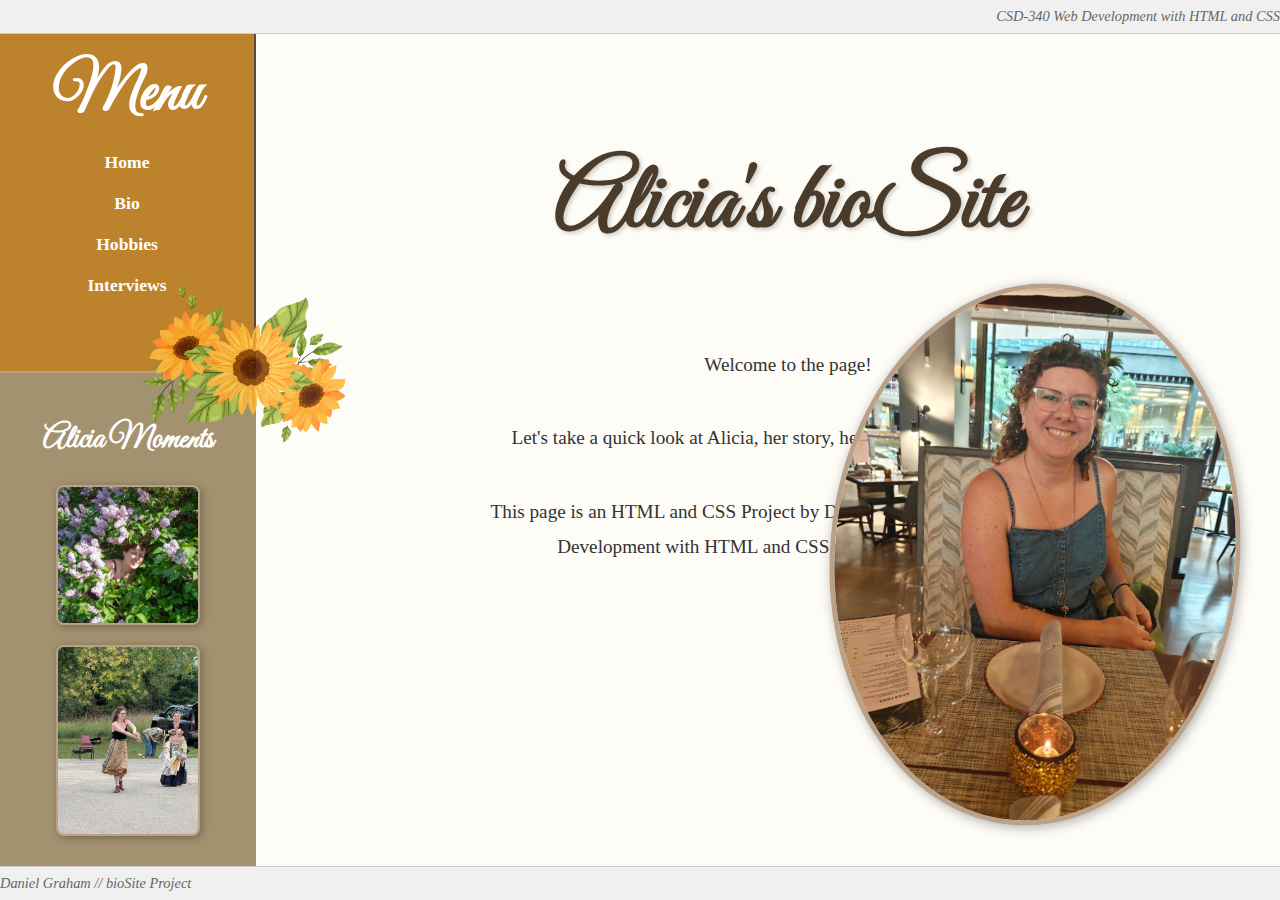
<file: index.html>
<!DOCTYPE html>
<html lang="en">
<head>
    <!--
        Daniel Graham
        bioSite Project
        Creation Date: 09/06/2025
    -->
    <meta charset="UTF-8">
    <meta name="viewport" content="width=device-width, initial-scale=1.0">
    <title>bioSite Project: Alicia, by Daniel Graham</title>
    <link rel="stylesheet" href="styles.css">
    <link href="https://fonts.googleapis.com/css2?family=Great+Vibes&family=Playfair+Display:wght@500&display=swap" rel="stylesheet">
</head>
<body>

  <header>
    CSD-340 Web Development with HTML and CSS
  </header>

  <div class="sidebar">
    <nav>
      <h2>Menu</h2>
      <ul>
        <li><a href="index.html">Home</a></li>
        <li><a href="bio.html">Bio</a></li>
        <li><a href="hobbies.html">Hobbies</a></li>
        <li><a href="interviews.html">Interviews</a></li>
      </ul>
      <img src="images/flower.png" alt="White Flower" class="flower">
    </nav>

    <div class="info">
      <h3>Alicia Moments</h3>
      <img src="images/bushes.jpg" alt="Alicia in the bushes">
      <img src="images/dance.jpg" alt="Alicia Dancing">
    </div>
  </div>

  <main>
    <h1>Alicia's bioSite</h1>
    <p>Welcome to the page!</p>
	<p>Let's take a quick look at Alicia, her story, her hobbies and an interview.</p>
	<p>This page is an HTML and CSS Project by Daniel Graham for CSD-340 Web Development with HTML and CSS for Bellevue University.</p>
    <img src="images/portrait.jpg" alt="Alicia" class="portrait">
  </main>

  <footer>
    Daniel Graham // bioSite Project
  </footer>

</body>
</html>
</file>
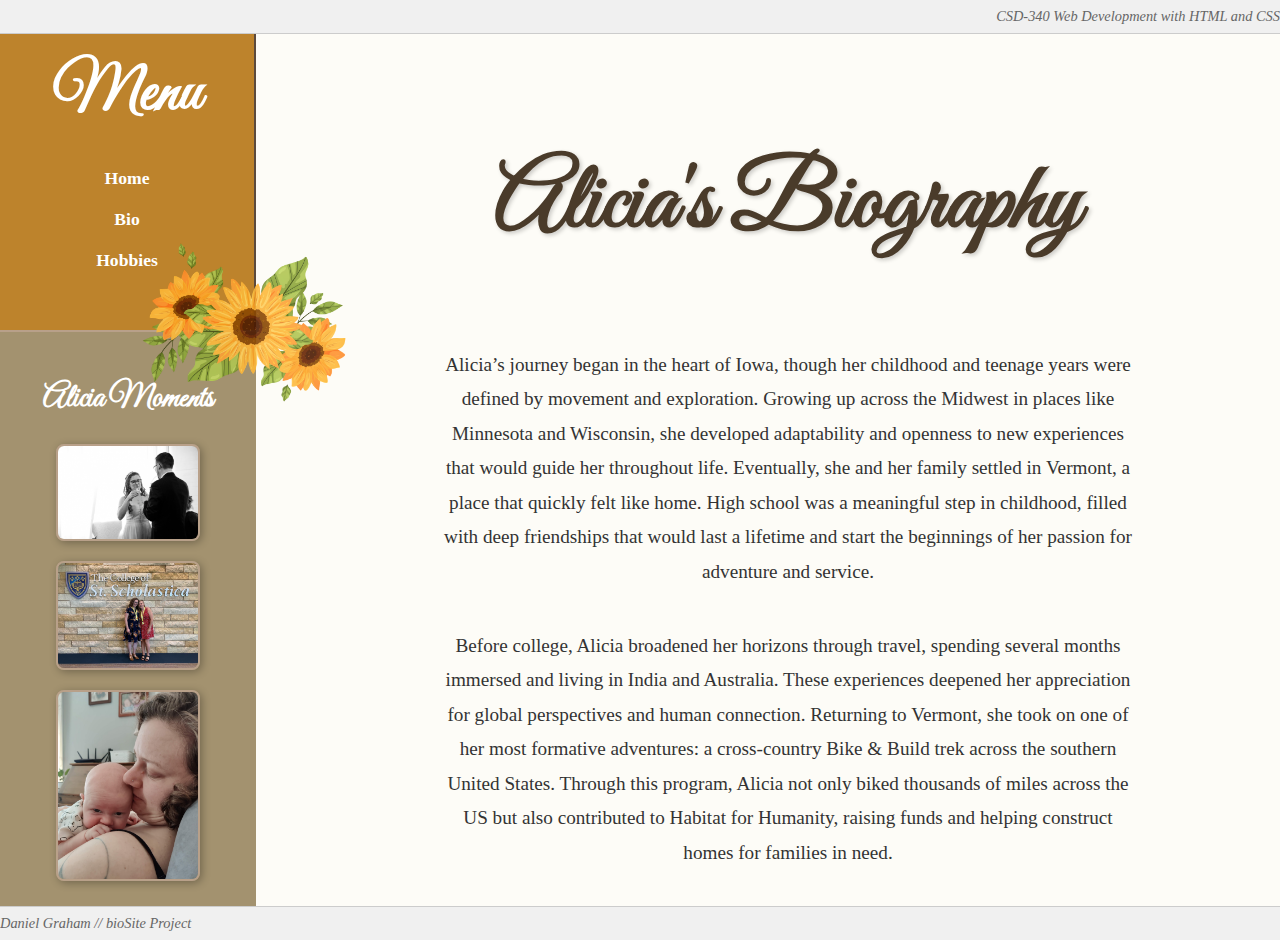
<file: bio.html>
<!DOCTYPE html>
<html lang="en">
<head>
    <!--
        Daniel Graham
        bioSite Project
        Creation Date: 09/06/2025
    -->
    <meta charset="UTF-8">
    <meta name="viewport" content="width=device-width, initial-scale=1.0">
    <title>Alicia's Bio</title>
    <link rel="stylesheet" href="styles.css">
    <link href="https://fonts.googleapis.com/css2?family=Great+Vibes&family=Playfair+Display:wght@500&display=swap" rel="stylesheet">
</head>
<body>

  <header>
    CSD-340 Web Development with HTML and CSS
  </header>

  <div class="sidebar">
    <nav>
      <h2>Menu</h2>
      <ul>
        <li><a href="index.html">Home</a></li>
        <li><a href="bio.html">Bio</a></li>
        <li><a href="hobbies.html">Hobbies</a></li>
      </ul>
      <img src="images/flower.png" alt="White Flower" class="flower">
    </nav>

    <div class="info">
      <h3>Alicia Moments</h3>
      <img src="images/Wedding.jpg" alt="Alicia's Wedding">
      <img src="images/nursing school.jpg" alt="Alicia Graduates!">
	  <img src="images/parenting.jpg" alt="Alicia & Daughter">
    </div>
  </div>

  <main>
    <h1>Alicia's Biography</h1>
    <p>Alicia’s journey began in the heart of Iowa, though her childhood and teenage years were defined by movement and exploration. Growing up across the Midwest in places like Minnesota and Wisconsin, she developed adaptability and openness to new experiences that would guide her throughout life. Eventually, she and her family settled in Vermont, a place that quickly felt like home. High school was a meaningful step in childhood, filled with deep friendships that would last a lifetime and start the beginnings of her passion for adventure and service.</p>
	<p>Before college, Alicia broadened her horizons through travel, spending several months immersed and living in India and Australia. These experiences deepened her appreciation for global perspectives and human connection. Returning to Vermont, she took on one of her most formative adventures: a cross-country Bike & Build trek across the southern United States. Through this program, Alicia not only biked thousands of miles across the US but also contributed to Habitat for Humanity, raising funds and helping construct homes for families in need.</p>
	<p>Once she started college, Alicia earned a degree in architecture, which ended up not quite suiting her desire for work in life. Her path then led her back to Minnesota, where she joined a unique intentional community dedicated to living with and supporting individuals with special needs in living more independently. It was during this meaningful chapter that she met her future husband, Daniel.</P>
	<p>The worldwide COVID-19 pandemic brought about a spark of change, inspiring Alicia to shift her focus toward healthcare. She completed postgraduate studies in nursing, driven by a growing desire to provide care and support on a personal level. Now a devoted mother herself, Alicia has found her calling as an obstetrics nurse, guiding women through the transformative journey of childbirth and motherhood with compassion, strength, and empathy.</p>
  </main>

  <footer>
    Daniel Graham // bioSite Project
  </footer>

</body>
</html>
</file>
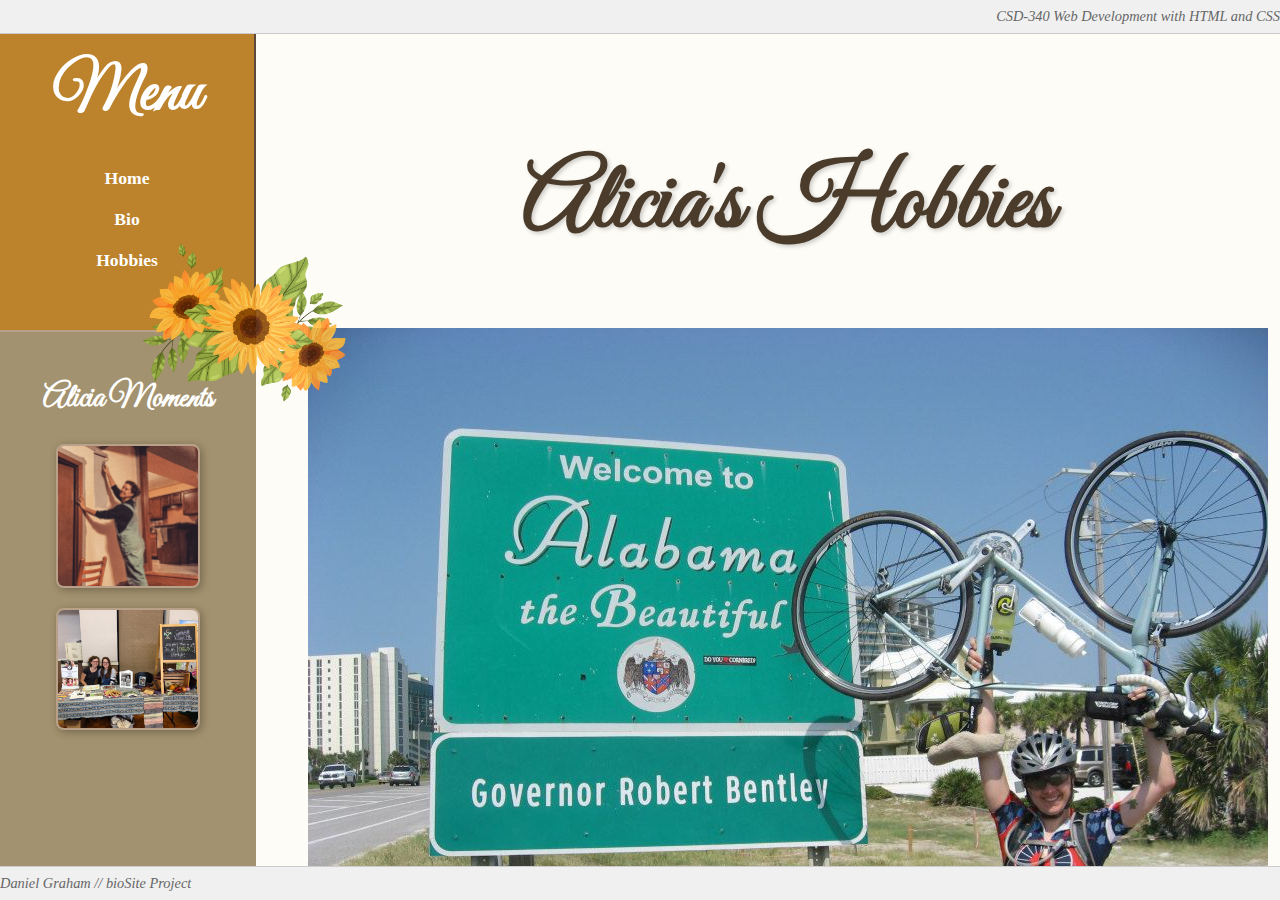
<file: hobbies.html>
<!DOCTYPE html>
<html lang="en">
<head>
    <!--
        Daniel Graham
        bioSite Project
        Creation Date: 09/06/2025
    -->
    <meta charset="UTF-8">
    <meta name="viewport" content="width=device-width, initial-scale=1.0">
    <title>Alicia's Hobbies</title>
    <link rel="stylesheet" href="styles.css">
    <link href="https://fonts.googleapis.com/css2?family=Great+Vibes&family=Playfair+Display:wght@500&display=swap" rel="stylesheet">
</head>
<body>

  <header>
    CSD-340 Web Development with HTML and CSS
  </header>

  <div class="sidebar">
    <nav>
      <h2>Menu</h2>
      <ul>
        <li><a href="index.html">Home</a></li>
        <li><a href="bio.html">Bio</a></li>
        <li><a href="hobbies.html">Hobbies</a></li>
      </ul>
      <img src="images/flower.png" alt="White Flower" class="flower">
    </nav>

    <div class="info">
      <h3>Alicia Moments</h3>
      <img src="images/paint.jpg" alt="Alicia Painting">
      <img src="images/organic.jpg" alt="Alicia Selling Produce">
    </div>
  </div>

  <main>
    <h1>Alicia's Hobbies</h1>

    <section class="hobby-block">
      <img src="images/biking.jpg" alt="Alicia Biking">
      <div class="hobby-text">
        <h2>Biking</h2>
        <p>Biking is a family passion for Alicia. While a hobby biker currently, she trekked across the U.S. in her twenties for bike and build!</p>
      </div>
    </section>

    <section class="hobby-block reverse">
      <div class="hobby-text">
        <h2>Gardening</h2>
        <p>With a passion for nature, Alicia converted her front lawn to a large garden, with a focus on food! Tomatoes, Cucumbers, Peppers, and Melons are just a few of the things she grows every year to feed the family.</p>
      </div>
      <img src="images/gardening.jpg" alt="Alicia Gardening">
    </section>

    <section class="hobby-block">
      <img src="images/hiking.jpg" alt="Alicia Hiking">
      <div class="hobby-text">
        <h2>Hiking</h2>
        <p>Outdoor adventures have always been a passion for Alicia. A good day's hike up a mountain to take in the view is never a bad way to spend her time!</p>
      </div>
    </section>
  </main>

  <footer>
    Daniel Graham // bioSite Project
  </footer>

</body>
</html>
</file>
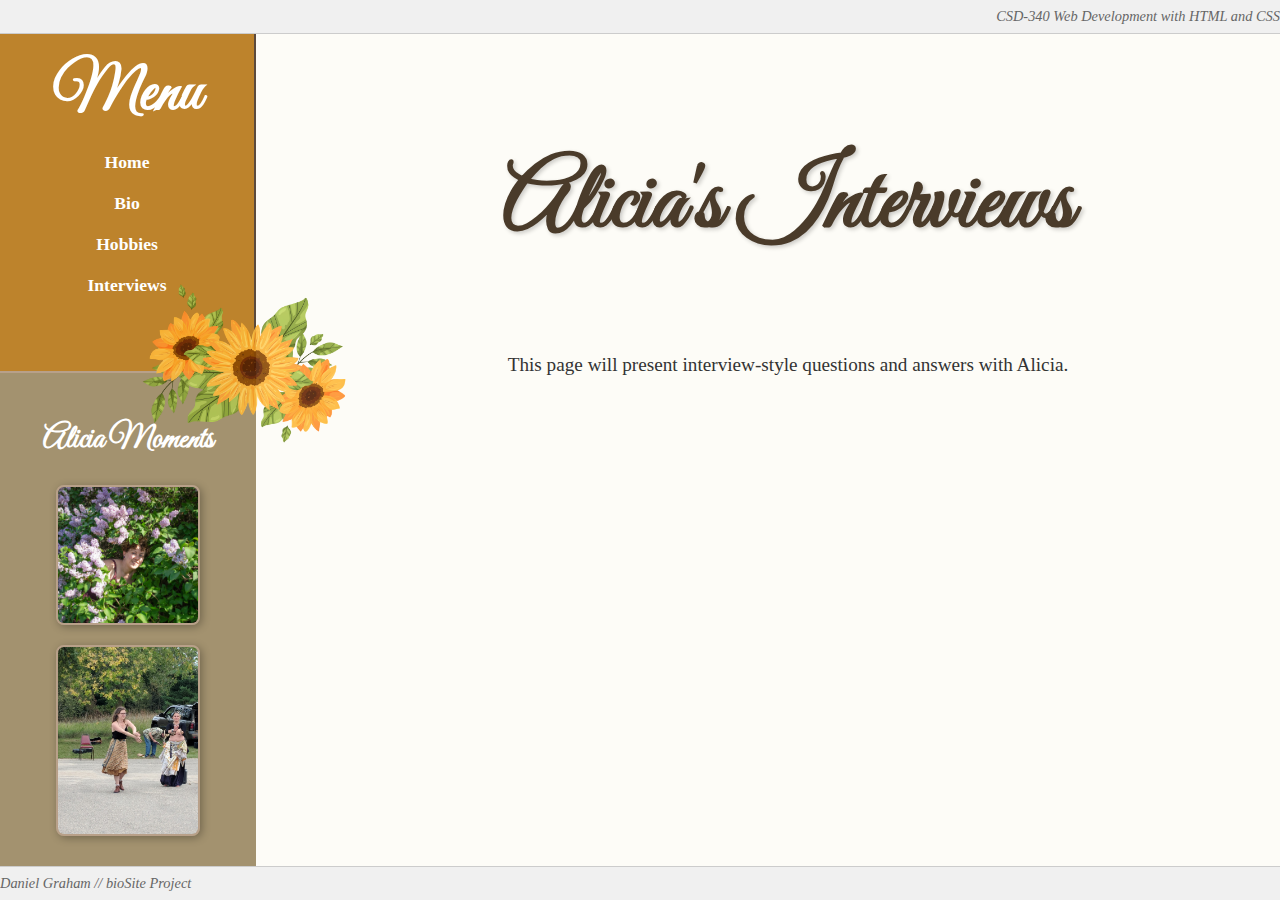
<file: interviews.html>
<!DOCTYPE html>
<html lang="en">
<head>
    <!--
        Daniel Graham
        bioSite Project
        Creation Date: 09/06/2025
    -->
    <meta charset="UTF-8">
    <meta name="viewport" content="width=device-width, initial-scale=1.0">
    <title>Alicia's Interviews</title>
    <link rel="stylesheet" href="styles.css">
    <link href="https://fonts.googleapis.com/css2?family=Great+Vibes&family=Playfair+Display:wght@500&display=swap" rel="stylesheet">
</head>
<body>

  <header>
    CSD-340 Web Development with HTML and CSS
  </header>

  <div class="sidebar">
    <nav>
      <h2>Menu</h2>
      <ul>
        <li><a href="index.html">Home</a></li>
        <li><a href="bio.html">Bio</a></li>
        <li><a href="hobbies.html">Hobbies</a></li>
        <li><a href="interviews.html">Interviews</a></li>
      </ul>
      <img src="images/flower.png" alt="White Flower" class="flower">
    </nav>

    <div class="info">
      <h3>Alicia Moments</h3>
      <img src="images/bushes.jpg" alt="Alicia in the bushes">
      <img src="images/dance.jpg" alt="Alicia Dancing">
    </div>
  </div>

  <main>
    <h1>Alicia's Interviews</h1>
    <p>This page will present interview-style questions and answers with Alicia.</p>
  </main>

  <footer>
    Daniel Graham // bioSite Project
  </footer>

</body>
</html>
</file>
<file: styles.css>
/*      
Daniel Graham
bioSite Assignment
Initial Version: 09/06/2025
*/

/* Base layout and typography */
body {
  margin: 0;
  font-family: 'Georgia', serif;
  display: grid;
  grid-template-columns: 20% 80%;
  height: 100vh;
  background-color: #fdfcf7;
  color: #333;
  grid-template-rows: auto 1fr auto;
}

/* Header */
header {
  grid-column: 1 / span 2;
  background-color: #f0f0f0;
  padding: 8px 0;
  font-style: italic;
  font-size: 0.9rem;
  text-align: right;
  color: #666;
  border-bottom: 1px solid #ccc;
  z-index: 1000;
}

/* Footer */
footer {
  grid-column: 1 / span 2;
  background-color: #f0f0f0;
  padding: 8px 0;
  font-style: italic;
  font-size: 0.9rem;
  text-align: left;
  color: #666;
  border-top: 1px solid #ccc;
  z-index: 1000;
}

/* Sidebar layout */
.sidebar {
  display: grid;
  grid-template-rows: auto 1fr;
  grid-column: 1;
  height: 100%;
}

/* Navigation menu with burlap texture */
nav {
  background-color: #bd832c;
  border-right: 2px solid #5C4A3D;
  background-image: url("https://www.transparenttextures.com/patterns/fabric-1-dark.png");
  background-repeat: repeat;
  color: #fff;
  padding: 20px;
  position: relative;
}

nav h2 {
  margin-top: 0;
  font-family: 'Great Vibes', cursive;
  font-size: 4rem;
  text-align: center;
  color: #fff;
}

nav ul {
  list-style: none;
  padding: 0;
  margin: 0;
  display: flex;
  flex-direction: column;
  align-items: center;
  justify-content: center;
  height: 25%;
}

nav ul li {
  margin: 10px 0;
}

nav ul li a {
  color: #fff;
  text-decoration: none;
  font-weight: bold;
  font-size: 1.1rem;
  transition: transform 0.2s ease;
}

nav ul li a:hover {
  color: #d9c7b3;
  text-decoration: underline;
  transform: scale(1.05);
}

/* Flower image */
.flower {
  position: absolute;
  bottom: -80px;
  right: -100px;
  width: 220px;
  z-index: 1000;
  opacity: 0.9;
  pointer-events: none;
}

/* Info section */
.info {
  background-color: #a3926f;
  padding: 15px;
  border-top: 2px solid #b8a089;
  font-size: 0.95rem;
  background-image: url("https://www.transparenttextures.com/patterns/cross-scratches.png");
  background-repeat: repeat;
  text-align: center;
}

/* Info section title */
.info h3 {
  font-family: 'Great Vibes', cursive;
  font-size: 2rem;
  color: #fff;
  margin-bottom: 15px;
}

/* Info section images */
.info img {
  width: 100%;
  max-width: 140px;
  height: auto;
  margin: 10px;
  border-radius: 8px;
  border: 2px solid #b8a089;
  box-shadow: 2px 2px 8px rgba(0,0,0,0.3);
  display: inline-block;
  vertical-align: middle;
  transition: transform 0.2s ease, box-shadow 0.2s ease;
}

.info img:hover {
  transform: scale(1.05);
  box-shadow: 4px 4px 12px rgba(0,0,0,0.4);
}

/* Main content */
main {
  grid-column: 2;
  position: relative; 
  padding: 100px 40px 20px 80px;
  background-color: #fdfcf7;
  background-image: url("https://www.transparenttextures.com/patterns/paper-fibers.png");
  background-repeat: repeat;
  overflow-y: auto;
  display: flex;
  flex-direction: column;
  justify-content: flex-start;
  align-items: center;
  text-align: center;
}

main h1 {
  margin-top: 10px;
  font-family: 'Great Vibes', cursive;
  font-size: 6rem;
  color: #4a3b2a;
  text-shadow: 2px 2px 4px rgba(0,0,0,0.2);
}

main p {
  line-height: 1.8;
  font-size: 1.2rem;
  max-width: 700px;
  margin-bottom: 20px;
}

/* Course title top-right */
.course-title {
  position: absolute;
  top: 20px;
  right: 40px;
  font-size: 1rem;
  font-family: 'Playfair Display', serif;
  color: #aaa;
  font-weight: bold;
  text-align: right;
}

/* Portrait image */
.portrait {
  position: absolute;
  bottom: 40px;
  right: 40px;
  width: 400px;
  border-radius: 50%;
  border: 5px solid #b8a089;
  box-shadow: 2px 2px 12px rgba(0,0,0,0.3);
  transform: rotate(5deg);
  background: url("https://www.transparenttextures.com/patterns/paper-fibers.png");
  background-size: cover;
  z-index: 500;
  transition: transform 0.2s ease, box-shadow 0.2s ease;
}

.portrait:hover {
  transform: rotate(5deg) scale(1.05);
  box-shadow: 4px 4px 16px rgba(0,0,0,0.4);
}
</file>
